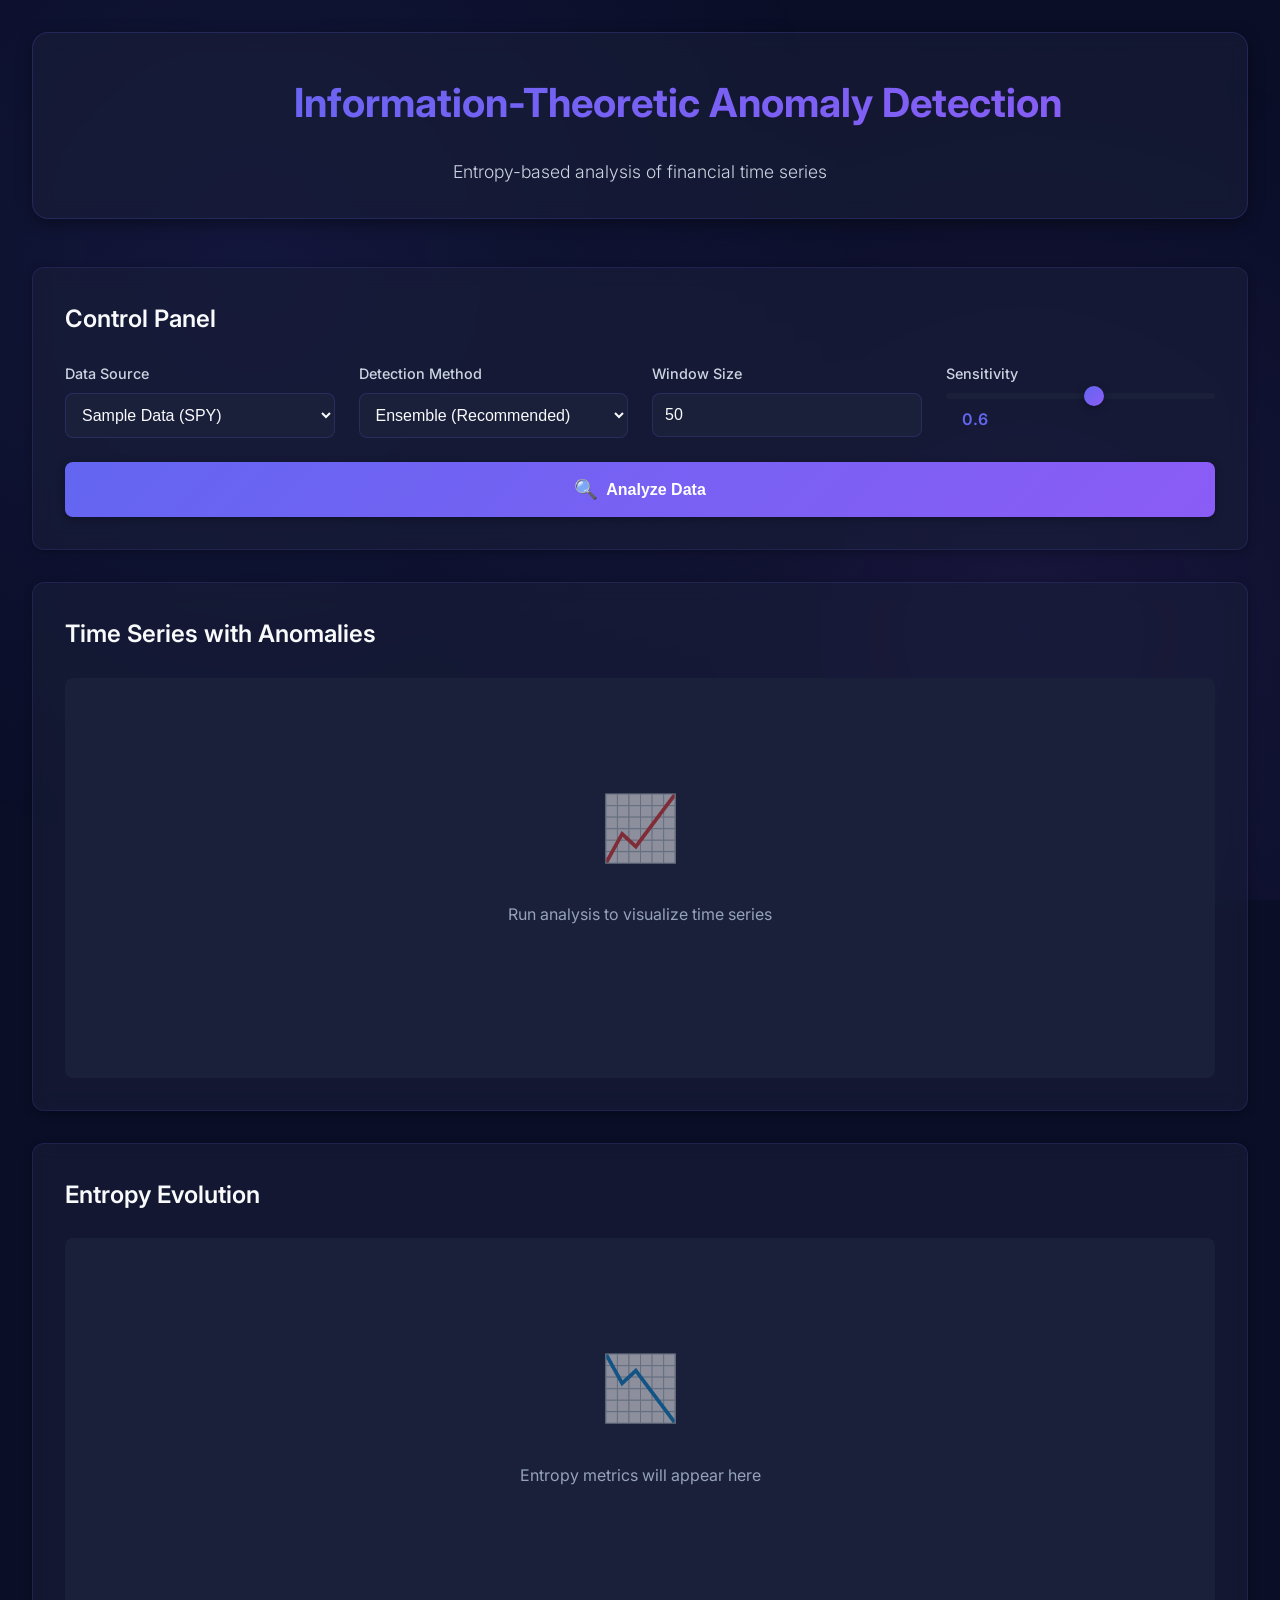
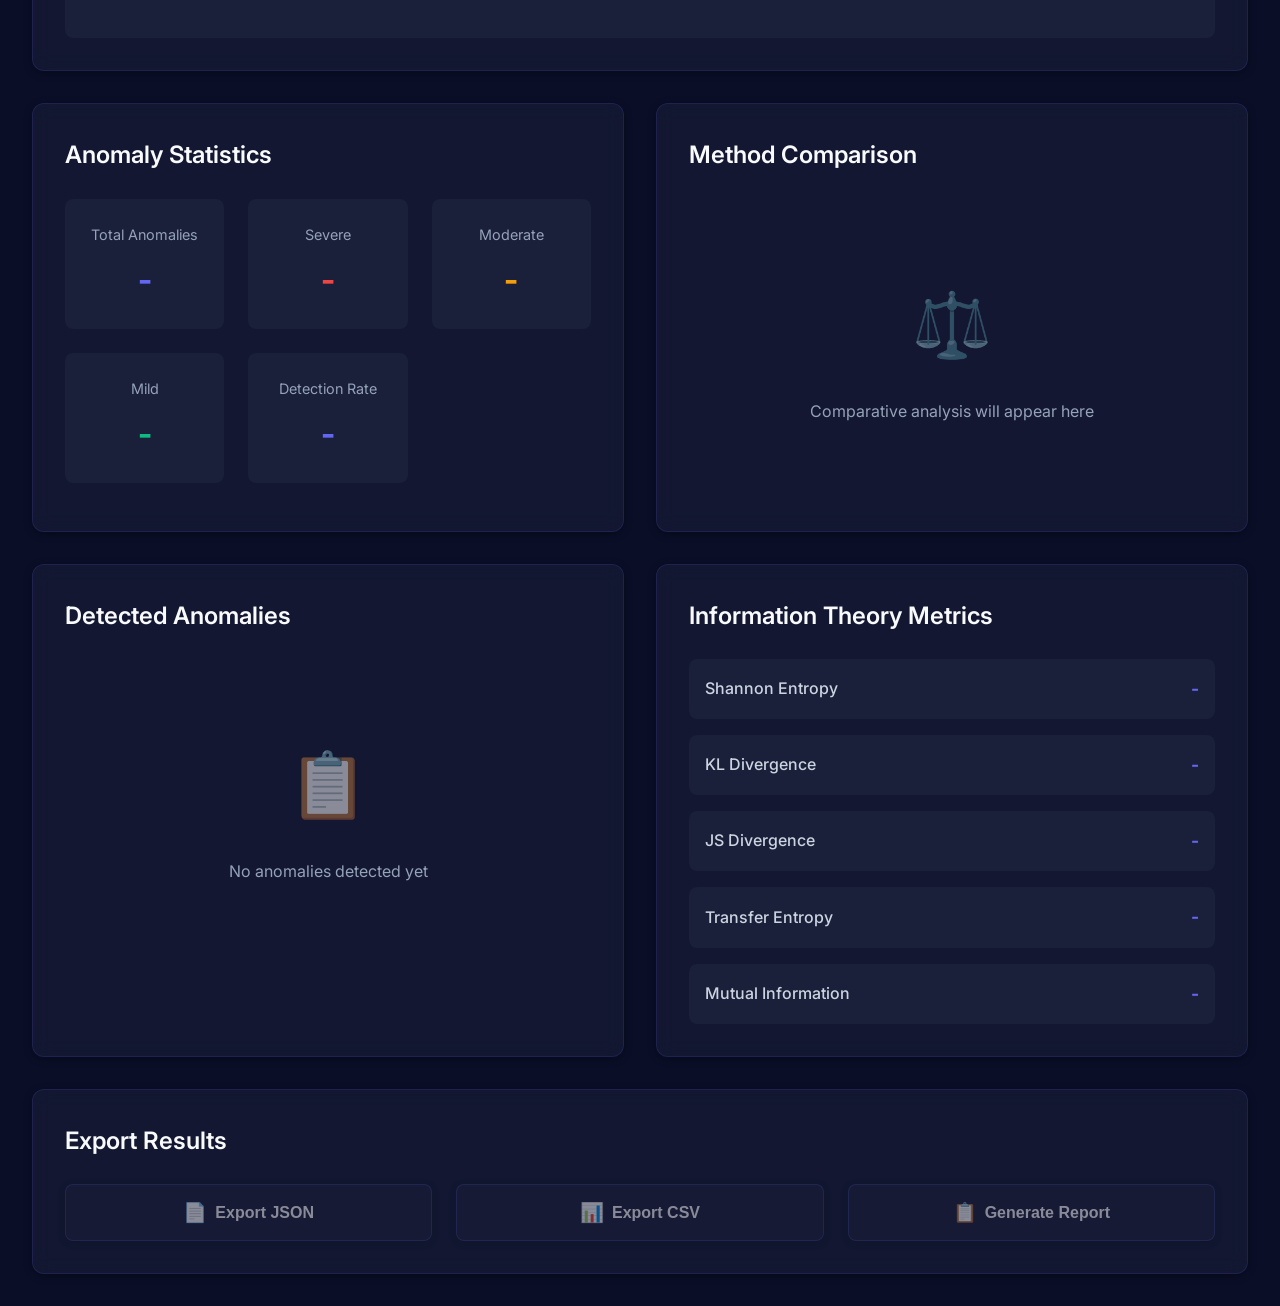
<file: dashboard/index.html>
<!DOCTYPE html>
<html lang="en">
<head>
    <meta charset="UTF-8">
    <meta name="viewport" content="width=device-width, initial-scale=1.0">
    <title>Information-Theoretic Anomaly Detection</title>
    <link rel="stylesheet" href="styles.css">
    <link rel="preconnect" href="https://fonts.googleapis.com">
    <link rel="preconnect" href="https://fonts.gstatic.com" crossorigin>
    <link href="https://fonts.googleapis.com/css2?family=Inter:wght@300;400;500;600;700&display=swap" rel="stylesheet">
</head>
<body>
    <div class="container">
        <!-- Header -->
        <header class="header">
            <div class="header-content">
                <h1 class="title">
                    <span class="icon">📊</span>
                    Information-Theoretic Anomaly Detection
                </h1>
                <p class="subtitle">Entropy-based analysis of financial time series</p>
            </div>
        </header>

        <!-- Main Content -->
        <main class="main-content">
            <!-- Control Panel -->
            <section class="card control-panel">
                <h2 class="card-title">Control Panel</h2>
                
                <div class="control-grid">
                    <div class="control-group">
                        <label for="data-source">Data Source</label>
                        <select id="data-source" class="input">
                            <option value="sample">Sample Data (SPY)</option>
                            <option value="upload">Upload CSV</option>
                            <option value="yahoo">Fetch from Yahoo Finance</option>
                        </select>
                    </div>

                    <div class="control-group" id="ticker-group" style="display:none;">
                        <label for="ticker-input">Ticker Symbol</label>
                        <input type="text" id="ticker-input" class="input" placeholder="AAPL">
                    </div>

                    <div class="control-group" id="upload-group" style="display:none;">
                        <label for="file-input">Upload CSV File</label>
                        <input type="file" id="file-input" class="input" accept=".csv">
                    </div>

                    <div class="control-group">
                        <label for="detector-method">Detection Method</label>
                        <select id="detector-method" class="input">
                            <option value="ensemble">Ensemble (Recommended)</option>
                            <option value="entropy">Entropy-Based</option>
                            <option value="kl">KL Divergence</option>
                            <option value="js">JS Divergence</option>
                            <option value="temporal">Temporal Pattern</option>
                            <option value="isolation_forest">Isolation Forest</option>
                            <option value="ocsvm">One-Class SVM</option>
                        </select>
                    </div>

                    <div class="control-group">
                        <label for="window-size">Window Size</label>
                        <input type="number" id="window-size" class="input" value="50" min="10" max="200">
                    </div>

                    <div class="control-group">
                        <label for="threshold">Sensitivity</label>
                        <input type="range" id="threshold" class="slider" min="0.1" max="1.0" step="0.1" value="0.6">
                        <span id="threshold-value" class="slider-value">0.6</span>
                    </div>
                </div>

                <button id="analyze-btn" class="btn btn-primary">
                    <span class="btn-icon">🔍</span>
                    Analyze Data
                </button>
            </section>

            <!-- Results Grid -->
            <div class="results-grid">
                <!-- Time Series Plot -->
                <section class="card chart-card">
                    <h2 class="card-title">Time Series with Anomalies</h2>
                    <div id="timeseries-chart" class="chart-container">
                        <div class="placeholder">
                            <span class="placeholder-icon">📈</span>
                            <p>Run analysis to visualize time series</p>
                        </div>
                    </div>
                </section>

                <!-- Entropy Evolution -->
                <section class="card chart-card">
                    <h2 class="card-title">Entropy Evolution</h2>
                    <div id="entropy-chart" class="chart-container">
                        <div class="placeholder">
                            <span class="placeholder-icon">📉</span>
                            <p>Entropy metrics will appear here</p>
                        </div>
                    </div>
                </section>

                <!-- Anomaly Statistics -->
                <section class="card stats-card">
                    <h2 class="card-title">Anomaly Statistics</h2>
                    <div id="stats-container" class="stats-container">
                        <div class="stat-item">
                            <div class="stat-label">Total Anomalies</div>
                            <div class="stat-value" id="total-anomalies">-</div>
                        </div>
                        <div class="stat-item">
                            <div class="stat-label">Severe</div>
                            <div class="stat-value severity-severe" id="severe-count">-</div>
                        </div>
                        <div class="stat-item">
                            <div class="stat-label">Moderate</div>
                            <div class="stat-value severity-moderate" id="moderate-count">-</div>
                        </div>
                        <div class="stat-item">
                            <div class="stat-label">Mild</div>
                            <div class="stat-value severity-mild" id="mild-count">-</div>
                        </div>
                        <div class="stat-item">
                            <div class="stat-label">Detection Rate</div>
                            <div class="stat-value" id="detection-rate">-</div>
                        </div>
                    </div>
                </section>

                <!-- Method Comparison -->
                <section class="card comparison-card">
                    <h2 class="card-title">Method Comparison</h2>
                    <div id="comparison-container" class="comparison-container">
                        <div class="placeholder">
                            <span class="placeholder-icon">⚖️</span>
                            <p>Comparative analysis will appear here</p>
                        </div>
                    </div>
                </section>

                <!-- Anomaly List -->
                <section class="card list-card">
                    <h2 class="card-title">Detected Anomalies</h2>
                    <div id="anomaly-list" class="anomaly-list">
                        <div class="placeholder">
                            <span class="placeholder-icon">📋</span>
                            <p>No anomalies detected yet</p>
                        </div>
                    </div>
                </section>

                <!-- Information Theory Metrics -->
                <section class="card metrics-card">
                    <h2 class="card-title">Information Theory Metrics</h2>
                    <div id="metrics-container" class="metrics-container">
                        <div class="metric-item">
                            <span class="metric-label">Shannon Entropy</span>
                            <span class="metric-value" id="shannon-entropy">-</span>
                        </div>
                        <div class="metric-item">
                            <span class="metric-label">KL Divergence</span>
                            <span class="metric-value" id="kl-divergence">-</span>
                        </div>
                        <div class="metric-item">
                            <span class="metric-label">JS Divergence</span>
                            <span class="metric-value" id="js-divergence">-</span>
                        </div>
                        <div class="metric-item">
                            <span class="metric-label">Transfer Entropy</span>
                            <span class="metric-value" id="transfer-entropy">-</span>
                        </div>
                        <div class="metric-item">
                            <span class="metric-label">Mutual Information</span>
                            <span class="metric-value" id="mutual-info">-</span>
                        </div>
                    </div>
                </section>
            </div>

            <!-- Export Options -->
            <section class="card export-panel">
                <h2 class="card-title">Export Results</h2>
                <div class="export-buttons">
                    <button id="export-json" class="btn btn-secondary" disabled>
                        <span class="btn-icon">📄</span>
                        Export JSON
                    </button>
                    <button id="export-csv" class="btn btn-secondary" disabled>
                        <span class="btn-icon">📊</span>
                        Export CSV
                    </button>
                    <button id="export-report" class="btn btn-secondary" disabled>
                        <span class="btn-icon">📋</span>
                        Generate Report
                    </button>
                </div>
            </section>
        </main>

        <!-- Loading Overlay -->
        <div id="loading-overlay" class="loading-overlay" style="display:none;">
            <div class="loading-spinner"></div>
            <p class="loading-text">Analyzing data...</p>
        </div>
    </div>

    <script src="https://cdn.plot.ly/plotly-2.26.0.min.js"></script>
    <script src="app.js"></script>
</body>
</html>
</file>
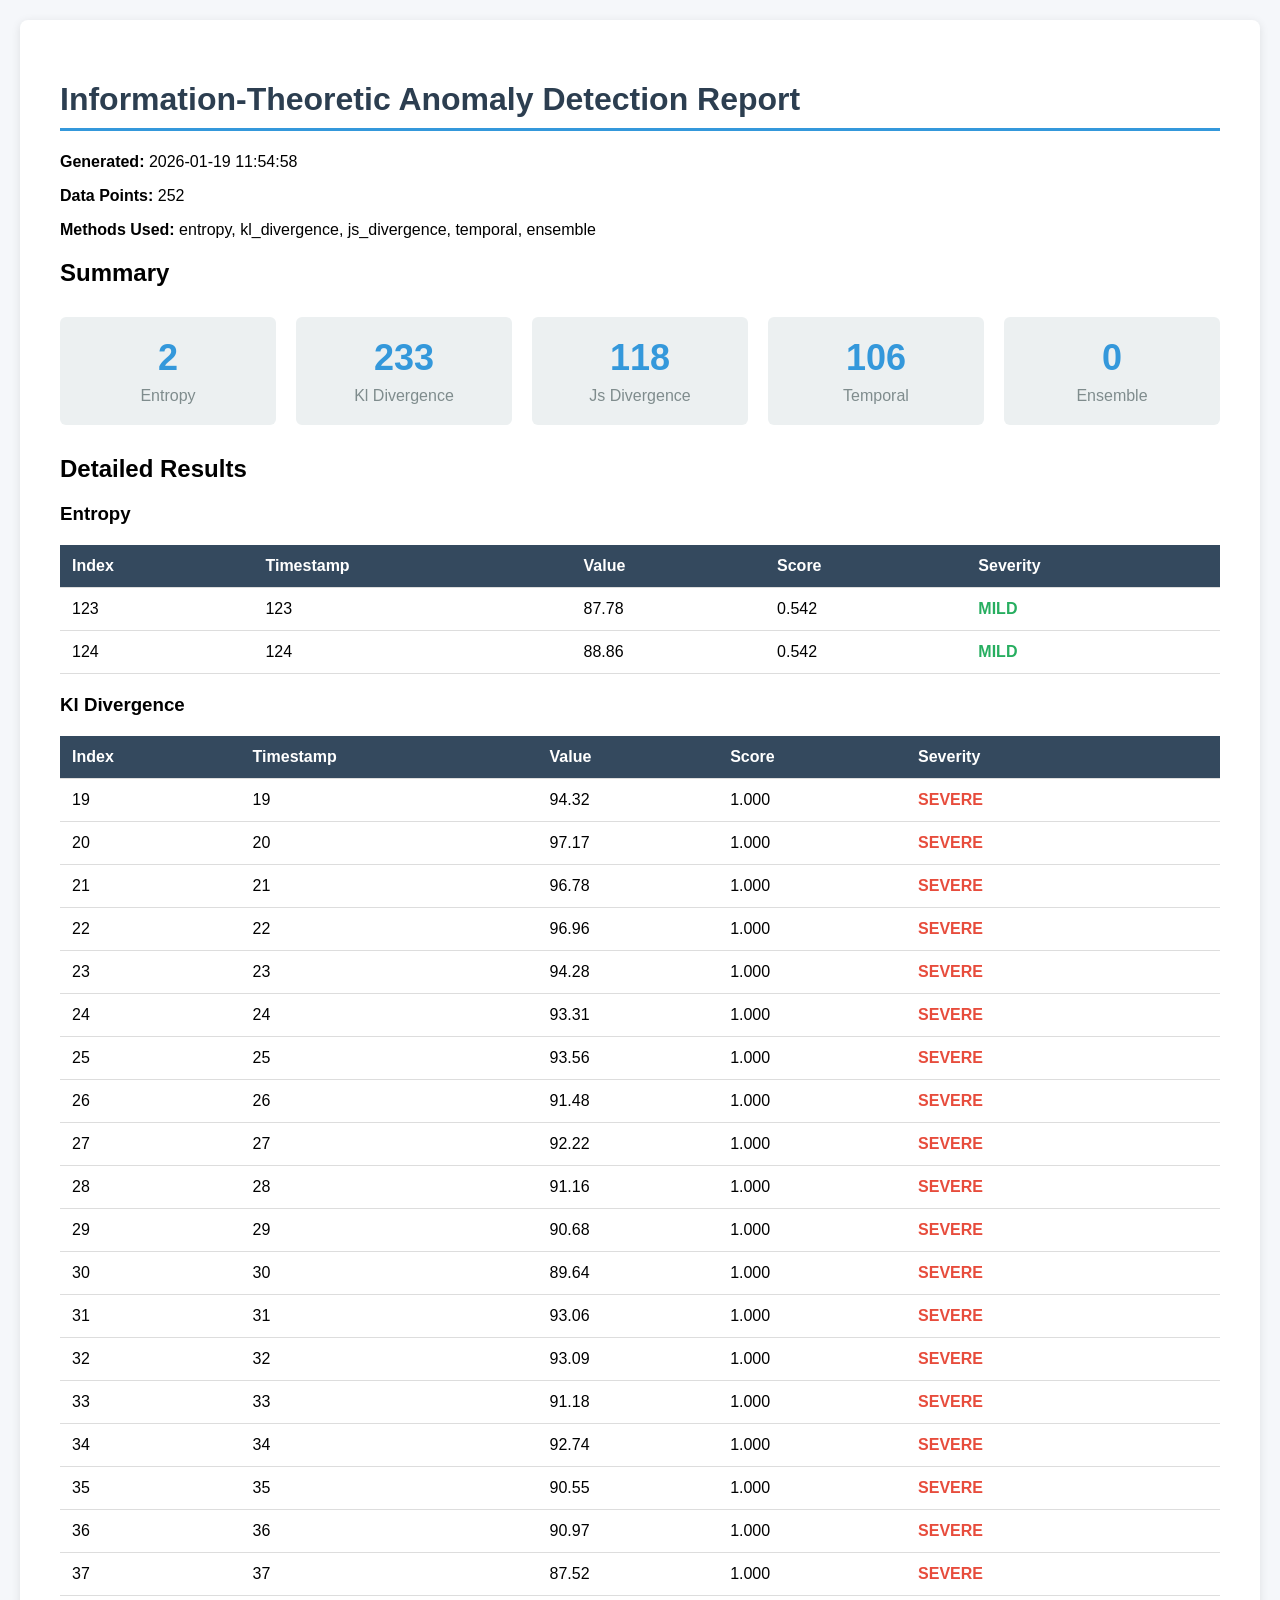
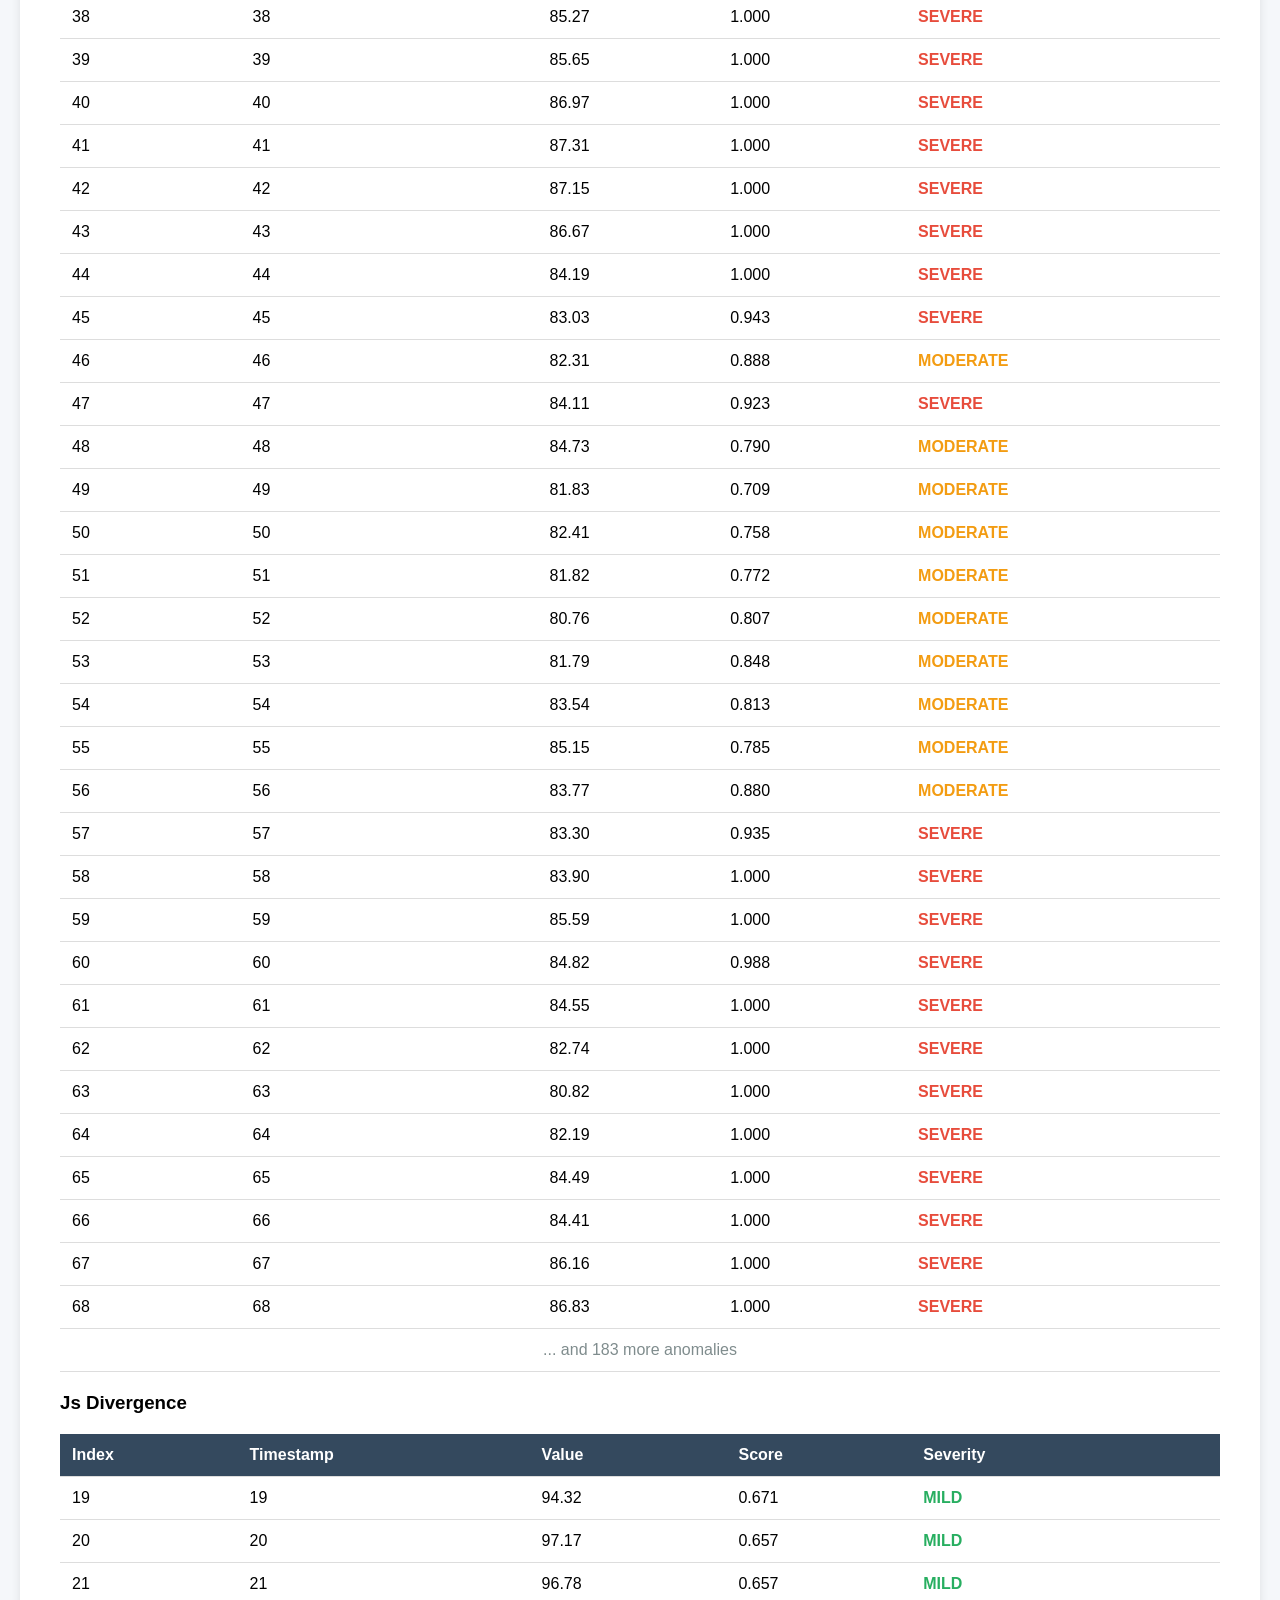
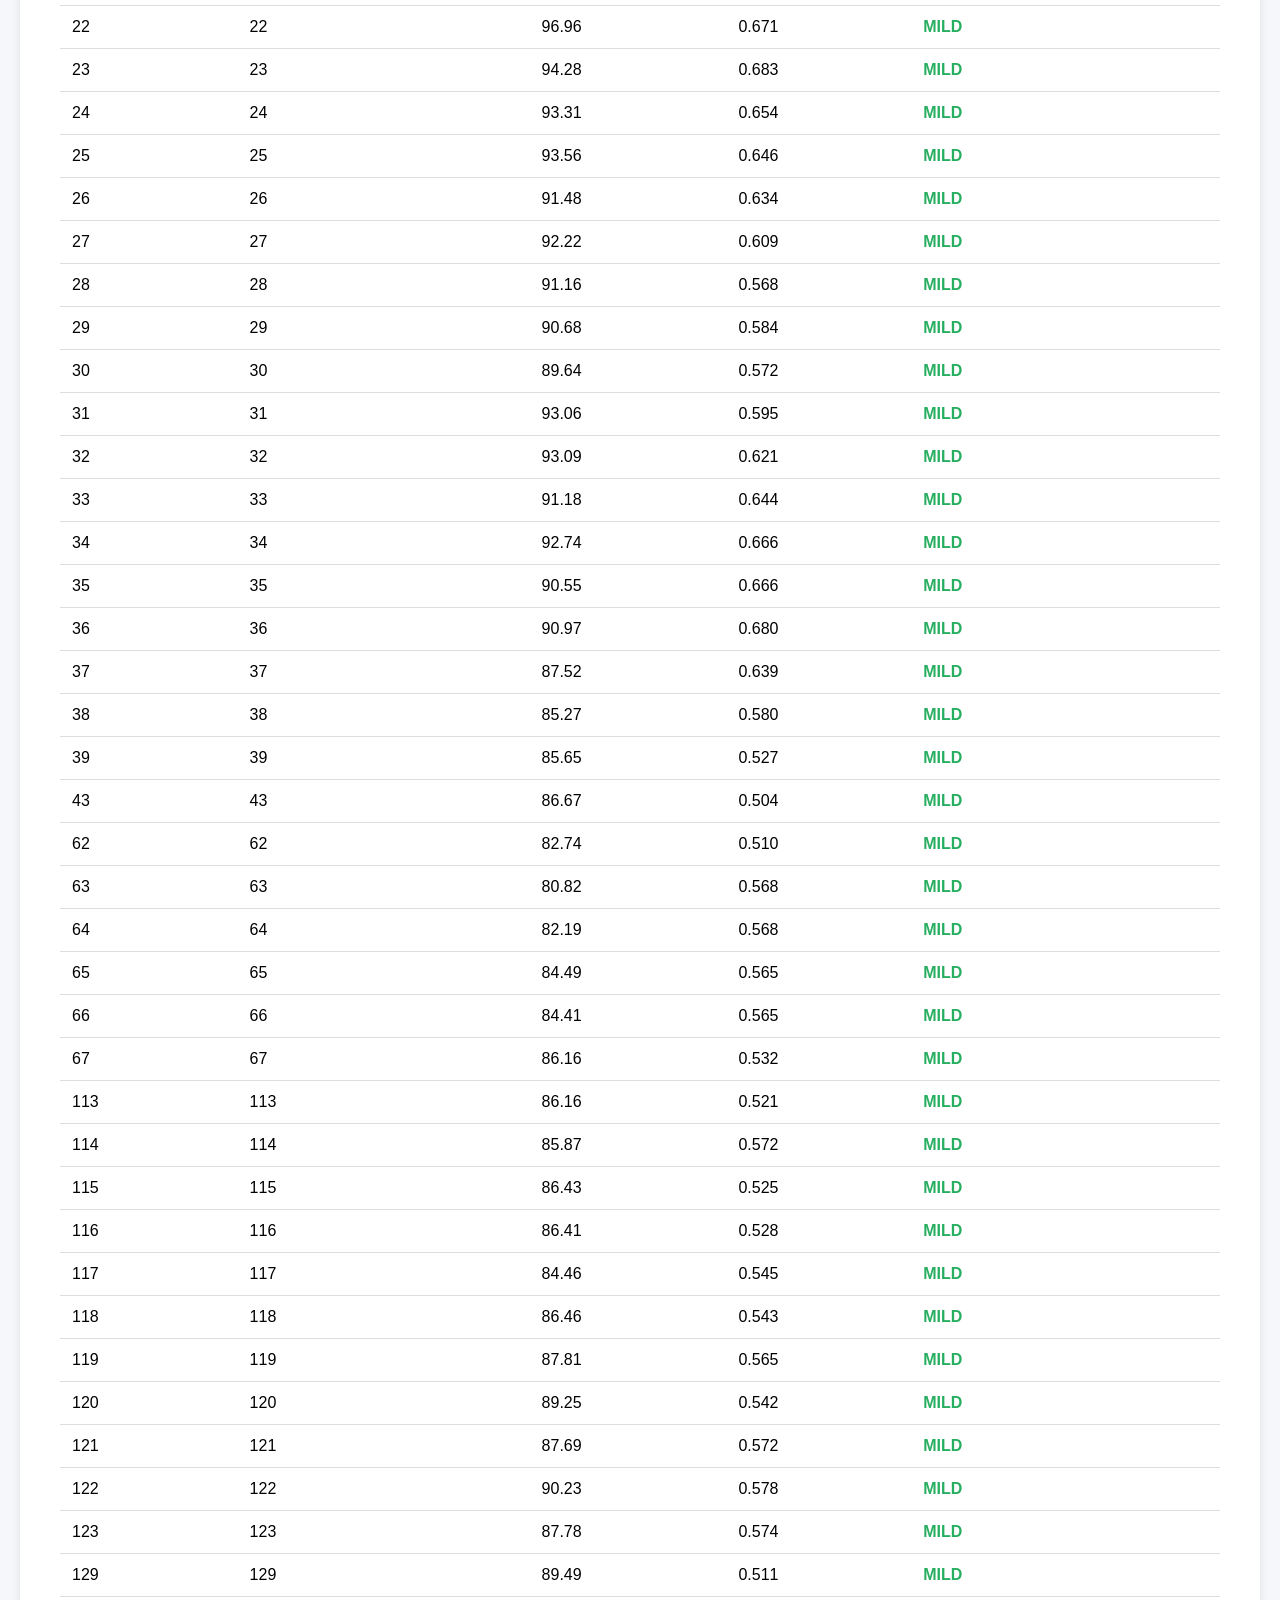
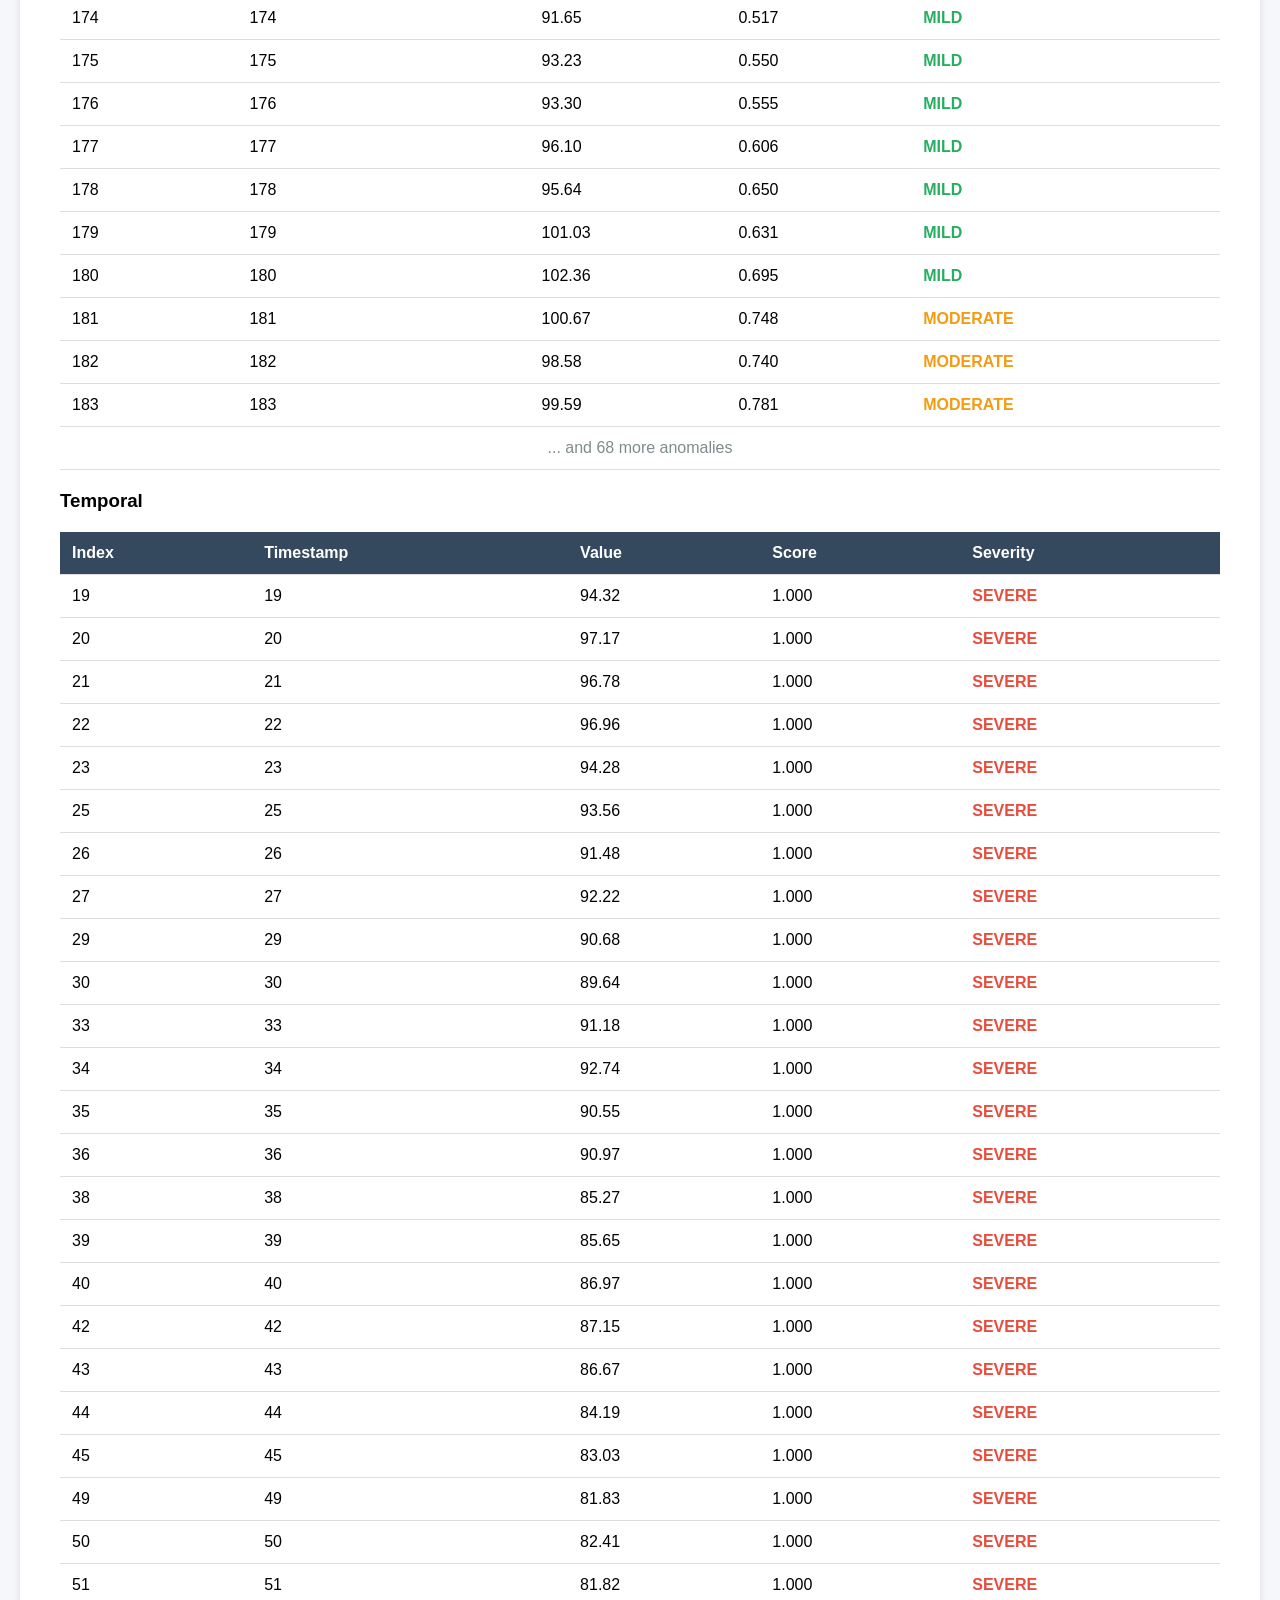
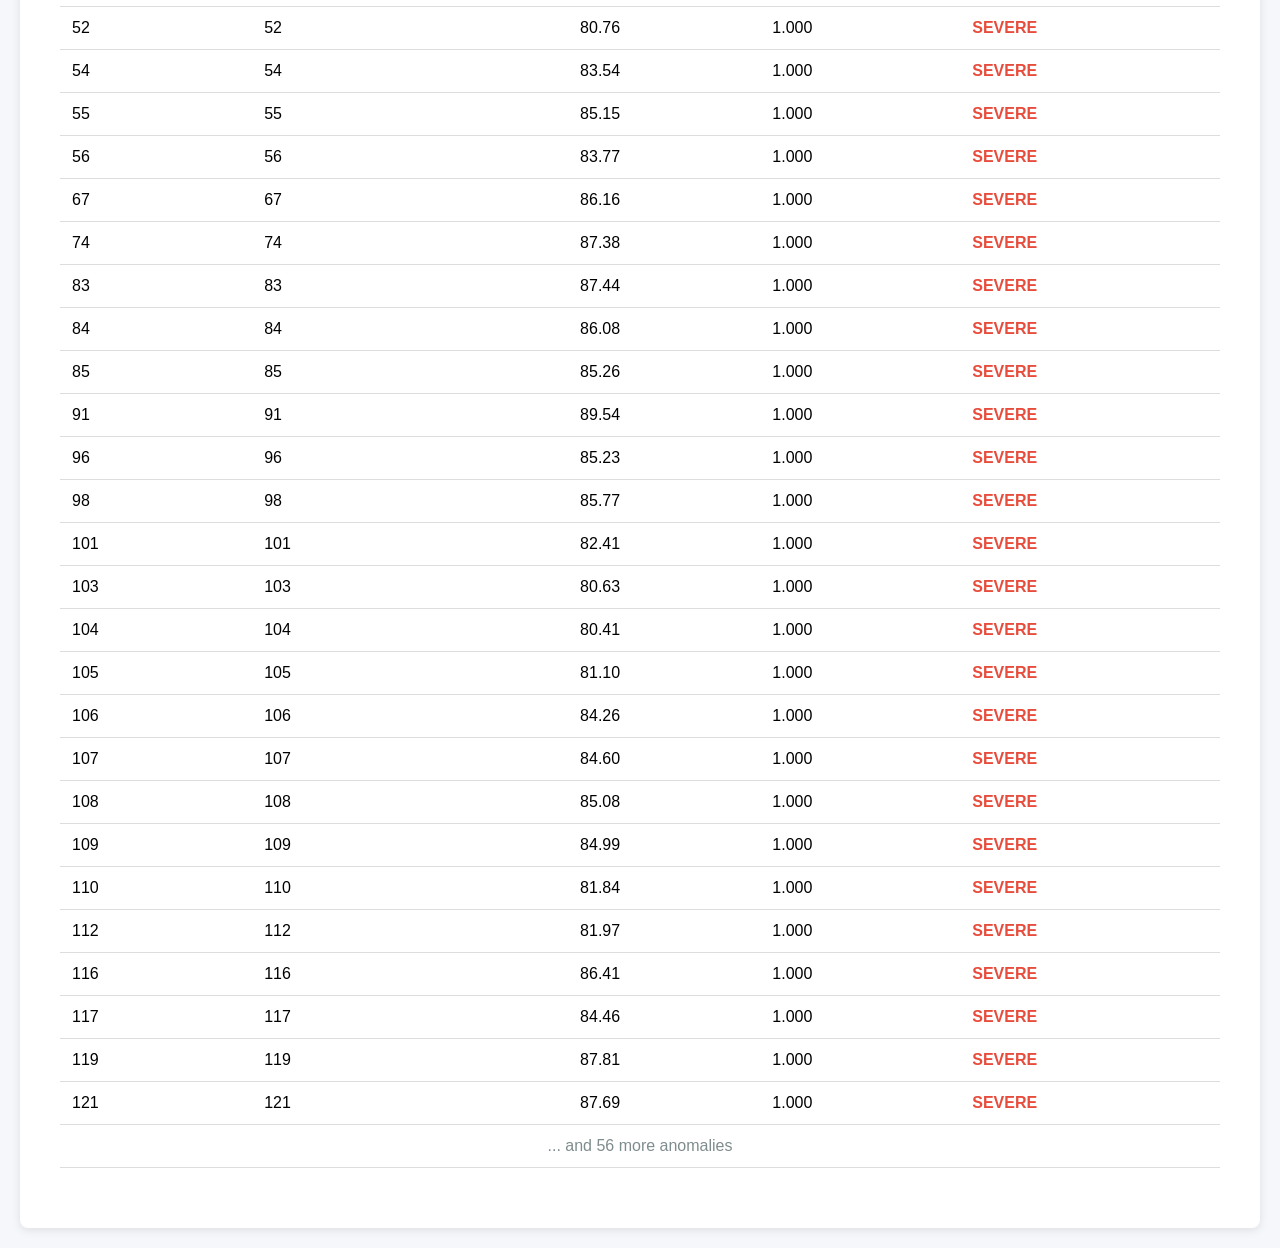
<file: output/reports/financial_analysis_report.html>
<!DOCTYPE html>
<html>
<head>
    <title>Anomaly Detection Report</title>
    <style>
        body {
            font-family: 'Segoe UI', Tahoma, Geneva, Verdana, sans-serif;
            margin: 0;
            padding: 20px;
            background: #f5f7fa;
        }
        .container {
            max-width: 1200px;
            margin: 0 auto;
            background: white;
            padding: 40px;
            border-radius: 8px;
            box-shadow: 0 2px 10px rgba(0,0,0,0.1);
        }
        h1 {
            color: #2c3e50;
            border-bottom: 3px solid #3498db;
            padding-bottom: 10px;
        }
        .summary {
            display: grid;
            grid-template-columns: repeat(auto-fit, minmax(200px, 1fr));
            gap: 20px;
            margin: 30px 0;
        }
        .metric {
            background: #ecf0f1;
            padding: 20px;
            border-radius: 6px;
            text-align: center;
        }
        .metric-value {
            font-size: 36px;
            font-weight: bold;
            color: #3498db;
        }
        .metric-label {
            color: #7f8c8d;
            margin-top: 8px;
        }
        table {
            width: 100%;
            border-collapse: collapse;
            margin: 20px 0;
        }
        th, td {
            padding: 12px;
            text-align: left;
            border-bottom: 1px solid #ddd;
        }
        th {
            background: #34495e;
            color: white;
            font-weight: 600;
        }
        tr:hover {
            background: #f8f9fa;
        }
        .severity-severe { color: #e74c3c; font-weight: bold; }
        .severity-moderate { color: #f39c12; font-weight: bold; }
        .severity-mild { color: #27ae60; font-weight: bold; }
    </style>
</head>
<body>
    <div class="container">
        <h1>Information-Theoretic Anomaly Detection Report</h1>
        <p><strong>Generated:</strong> 2026-01-19 11:54:58</p>
        <p><strong>Data Points:</strong> 252</p>
        <p><strong>Methods Used:</strong> entropy, kl_divergence, js_divergence, temporal, ensemble</p>
        
        <h2>Summary</h2>
        <div class="summary">

            <div class="metric">
                <div class="metric-value">2</div>
                <div class="metric-label">Entropy</div>
            </div>

            <div class="metric">
                <div class="metric-value">233</div>
                <div class="metric-label">Kl Divergence</div>
            </div>

            <div class="metric">
                <div class="metric-value">118</div>
                <div class="metric-label">Js Divergence</div>
            </div>

            <div class="metric">
                <div class="metric-value">106</div>
                <div class="metric-label">Temporal</div>
            </div>

            <div class="metric">
                <div class="metric-value">0</div>
                <div class="metric-label">Ensemble</div>
            </div>

        </div>
        
        <h2>Detailed Results</h2>

        <h3>Entropy</h3>
        <table>
            <thead>
                <tr>
                    <th>Index</th>
                    <th>Timestamp</th>
                    <th>Value</th>
                    <th>Score</th>
                    <th>Severity</th>
                </tr>
            </thead>
            <tbody>

                <tr>
                    <td>123</td>
                    <td>123</td>
                    <td>87.78</td>
                    <td>0.542</td>
                    <td class="severity-mild">MILD</td>
                </tr>

                <tr>
                    <td>124</td>
                    <td>124</td>
                    <td>88.86</td>
                    <td>0.542</td>
                    <td class="severity-mild">MILD</td>
                </tr>

            </tbody>
        </table>

        <h3>Kl Divergence</h3>
        <table>
            <thead>
                <tr>
                    <th>Index</th>
                    <th>Timestamp</th>
                    <th>Value</th>
                    <th>Score</th>
                    <th>Severity</th>
                </tr>
            </thead>
            <tbody>

                <tr>
                    <td>19</td>
                    <td>19</td>
                    <td>94.32</td>
                    <td>1.000</td>
                    <td class="severity-severe">SEVERE</td>
                </tr>

                <tr>
                    <td>20</td>
                    <td>20</td>
                    <td>97.17</td>
                    <td>1.000</td>
                    <td class="severity-severe">SEVERE</td>
                </tr>

                <tr>
                    <td>21</td>
                    <td>21</td>
                    <td>96.78</td>
                    <td>1.000</td>
                    <td class="severity-severe">SEVERE</td>
                </tr>

                <tr>
                    <td>22</td>
                    <td>22</td>
                    <td>96.96</td>
                    <td>1.000</td>
                    <td class="severity-severe">SEVERE</td>
                </tr>

                <tr>
                    <td>23</td>
                    <td>23</td>
                    <td>94.28</td>
                    <td>1.000</td>
                    <td class="severity-severe">SEVERE</td>
                </tr>

                <tr>
                    <td>24</td>
                    <td>24</td>
                    <td>93.31</td>
                    <td>1.000</td>
                    <td class="severity-severe">SEVERE</td>
                </tr>

                <tr>
                    <td>25</td>
                    <td>25</td>
                    <td>93.56</td>
                    <td>1.000</td>
                    <td class="severity-severe">SEVERE</td>
                </tr>

                <tr>
                    <td>26</td>
                    <td>26</td>
                    <td>91.48</td>
                    <td>1.000</td>
                    <td class="severity-severe">SEVERE</td>
                </tr>

                <tr>
                    <td>27</td>
                    <td>27</td>
                    <td>92.22</td>
                    <td>1.000</td>
                    <td class="severity-severe">SEVERE</td>
                </tr>

                <tr>
                    <td>28</td>
                    <td>28</td>
                    <td>91.16</td>
                    <td>1.000</td>
                    <td class="severity-severe">SEVERE</td>
                </tr>

                <tr>
                    <td>29</td>
                    <td>29</td>
                    <td>90.68</td>
                    <td>1.000</td>
                    <td class="severity-severe">SEVERE</td>
                </tr>

                <tr>
                    <td>30</td>
                    <td>30</td>
                    <td>89.64</td>
                    <td>1.000</td>
                    <td class="severity-severe">SEVERE</td>
                </tr>

                <tr>
                    <td>31</td>
                    <td>31</td>
                    <td>93.06</td>
                    <td>1.000</td>
                    <td class="severity-severe">SEVERE</td>
                </tr>

                <tr>
                    <td>32</td>
                    <td>32</td>
                    <td>93.09</td>
                    <td>1.000</td>
                    <td class="severity-severe">SEVERE</td>
                </tr>

                <tr>
                    <td>33</td>
                    <td>33</td>
                    <td>91.18</td>
                    <td>1.000</td>
                    <td class="severity-severe">SEVERE</td>
                </tr>

                <tr>
                    <td>34</td>
                    <td>34</td>
                    <td>92.74</td>
                    <td>1.000</td>
                    <td class="severity-severe">SEVERE</td>
                </tr>

                <tr>
                    <td>35</td>
                    <td>35</td>
                    <td>90.55</td>
                    <td>1.000</td>
                    <td class="severity-severe">SEVERE</td>
                </tr>

                <tr>
                    <td>36</td>
                    <td>36</td>
                    <td>90.97</td>
                    <td>1.000</td>
                    <td class="severity-severe">SEVERE</td>
                </tr>

                <tr>
                    <td>37</td>
                    <td>37</td>
                    <td>87.52</td>
                    <td>1.000</td>
                    <td class="severity-severe">SEVERE</td>
                </tr>

                <tr>
                    <td>38</td>
                    <td>38</td>
                    <td>85.27</td>
                    <td>1.000</td>
                    <td class="severity-severe">SEVERE</td>
                </tr>

                <tr>
                    <td>39</td>
                    <td>39</td>
                    <td>85.65</td>
                    <td>1.000</td>
                    <td class="severity-severe">SEVERE</td>
                </tr>

                <tr>
                    <td>40</td>
                    <td>40</td>
                    <td>86.97</td>
                    <td>1.000</td>
                    <td class="severity-severe">SEVERE</td>
                </tr>

                <tr>
                    <td>41</td>
                    <td>41</td>
                    <td>87.31</td>
                    <td>1.000</td>
                    <td class="severity-severe">SEVERE</td>
                </tr>

                <tr>
                    <td>42</td>
                    <td>42</td>
                    <td>87.15</td>
                    <td>1.000</td>
                    <td class="severity-severe">SEVERE</td>
                </tr>

                <tr>
                    <td>43</td>
                    <td>43</td>
                    <td>86.67</td>
                    <td>1.000</td>
                    <td class="severity-severe">SEVERE</td>
                </tr>

                <tr>
                    <td>44</td>
                    <td>44</td>
                    <td>84.19</td>
                    <td>1.000</td>
                    <td class="severity-severe">SEVERE</td>
                </tr>

                <tr>
                    <td>45</td>
                    <td>45</td>
                    <td>83.03</td>
                    <td>0.943</td>
                    <td class="severity-severe">SEVERE</td>
                </tr>

                <tr>
                    <td>46</td>
                    <td>46</td>
                    <td>82.31</td>
                    <td>0.888</td>
                    <td class="severity-moderate">MODERATE</td>
                </tr>

                <tr>
                    <td>47</td>
                    <td>47</td>
                    <td>84.11</td>
                    <td>0.923</td>
                    <td class="severity-severe">SEVERE</td>
                </tr>

                <tr>
                    <td>48</td>
                    <td>48</td>
                    <td>84.73</td>
                    <td>0.790</td>
                    <td class="severity-moderate">MODERATE</td>
                </tr>

                <tr>
                    <td>49</td>
                    <td>49</td>
                    <td>81.83</td>
                    <td>0.709</td>
                    <td class="severity-moderate">MODERATE</td>
                </tr>

                <tr>
                    <td>50</td>
                    <td>50</td>
                    <td>82.41</td>
                    <td>0.758</td>
                    <td class="severity-moderate">MODERATE</td>
                </tr>

                <tr>
                    <td>51</td>
                    <td>51</td>
                    <td>81.82</td>
                    <td>0.772</td>
                    <td class="severity-moderate">MODERATE</td>
                </tr>

                <tr>
                    <td>52</td>
                    <td>52</td>
                    <td>80.76</td>
                    <td>0.807</td>
                    <td class="severity-moderate">MODERATE</td>
                </tr>

                <tr>
                    <td>53</td>
                    <td>53</td>
                    <td>81.79</td>
                    <td>0.848</td>
                    <td class="severity-moderate">MODERATE</td>
                </tr>

                <tr>
                    <td>54</td>
                    <td>54</td>
                    <td>83.54</td>
                    <td>0.813</td>
                    <td class="severity-moderate">MODERATE</td>
                </tr>

                <tr>
                    <td>55</td>
                    <td>55</td>
                    <td>85.15</td>
                    <td>0.785</td>
                    <td class="severity-moderate">MODERATE</td>
                </tr>

                <tr>
                    <td>56</td>
                    <td>56</td>
                    <td>83.77</td>
                    <td>0.880</td>
                    <td class="severity-moderate">MODERATE</td>
                </tr>

                <tr>
                    <td>57</td>
                    <td>57</td>
                    <td>83.30</td>
                    <td>0.935</td>
                    <td class="severity-severe">SEVERE</td>
                </tr>

                <tr>
                    <td>58</td>
                    <td>58</td>
                    <td>83.90</td>
                    <td>1.000</td>
                    <td class="severity-severe">SEVERE</td>
                </tr>

                <tr>
                    <td>59</td>
                    <td>59</td>
                    <td>85.59</td>
                    <td>1.000</td>
                    <td class="severity-severe">SEVERE</td>
                </tr>

                <tr>
                    <td>60</td>
                    <td>60</td>
                    <td>84.82</td>
                    <td>0.988</td>
                    <td class="severity-severe">SEVERE</td>
                </tr>

                <tr>
                    <td>61</td>
                    <td>61</td>
                    <td>84.55</td>
                    <td>1.000</td>
                    <td class="severity-severe">SEVERE</td>
                </tr>

                <tr>
                    <td>62</td>
                    <td>62</td>
                    <td>82.74</td>
                    <td>1.000</td>
                    <td class="severity-severe">SEVERE</td>
                </tr>

                <tr>
                    <td>63</td>
                    <td>63</td>
                    <td>80.82</td>
                    <td>1.000</td>
                    <td class="severity-severe">SEVERE</td>
                </tr>

                <tr>
                    <td>64</td>
                    <td>64</td>
                    <td>82.19</td>
                    <td>1.000</td>
                    <td class="severity-severe">SEVERE</td>
                </tr>

                <tr>
                    <td>65</td>
                    <td>65</td>
                    <td>84.49</td>
                    <td>1.000</td>
                    <td class="severity-severe">SEVERE</td>
                </tr>

                <tr>
                    <td>66</td>
                    <td>66</td>
                    <td>84.41</td>
                    <td>1.000</td>
                    <td class="severity-severe">SEVERE</td>
                </tr>

                <tr>
                    <td>67</td>
                    <td>67</td>
                    <td>86.16</td>
                    <td>1.000</td>
                    <td class="severity-severe">SEVERE</td>
                </tr>

                <tr>
                    <td>68</td>
                    <td>68</td>
                    <td>86.83</td>
                    <td>1.000</td>
                    <td class="severity-severe">SEVERE</td>
                </tr>

                <tr>
                    <td colspan="5" style="text-align: center; color: #7f8c8d;">
                        ... and 183 more anomalies
                    </td>
                </tr>

            </tbody>
        </table>

        <h3>Js Divergence</h3>
        <table>
            <thead>
                <tr>
                    <th>Index</th>
                    <th>Timestamp</th>
                    <th>Value</th>
                    <th>Score</th>
                    <th>Severity</th>
                </tr>
            </thead>
            <tbody>

                <tr>
                    <td>19</td>
                    <td>19</td>
                    <td>94.32</td>
                    <td>0.671</td>
                    <td class="severity-mild">MILD</td>
                </tr>

                <tr>
                    <td>20</td>
                    <td>20</td>
                    <td>97.17</td>
                    <td>0.657</td>
                    <td class="severity-mild">MILD</td>
                </tr>

                <tr>
                    <td>21</td>
                    <td>21</td>
                    <td>96.78</td>
                    <td>0.657</td>
                    <td class="severity-mild">MILD</td>
                </tr>

                <tr>
                    <td>22</td>
                    <td>22</td>
                    <td>96.96</td>
                    <td>0.671</td>
                    <td class="severity-mild">MILD</td>
                </tr>

                <tr>
                    <td>23</td>
                    <td>23</td>
                    <td>94.28</td>
                    <td>0.683</td>
                    <td class="severity-mild">MILD</td>
                </tr>

                <tr>
                    <td>24</td>
                    <td>24</td>
                    <td>93.31</td>
                    <td>0.654</td>
                    <td class="severity-mild">MILD</td>
                </tr>

                <tr>
                    <td>25</td>
                    <td>25</td>
                    <td>93.56</td>
                    <td>0.646</td>
                    <td class="severity-mild">MILD</td>
                </tr>

                <tr>
                    <td>26</td>
                    <td>26</td>
                    <td>91.48</td>
                    <td>0.634</td>
                    <td class="severity-mild">MILD</td>
                </tr>

                <tr>
                    <td>27</td>
                    <td>27</td>
                    <td>92.22</td>
                    <td>0.609</td>
                    <td class="severity-mild">MILD</td>
                </tr>

                <tr>
                    <td>28</td>
                    <td>28</td>
                    <td>91.16</td>
                    <td>0.568</td>
                    <td class="severity-mild">MILD</td>
                </tr>

                <tr>
                    <td>29</td>
                    <td>29</td>
                    <td>90.68</td>
                    <td>0.584</td>
                    <td class="severity-mild">MILD</td>
                </tr>

                <tr>
                    <td>30</td>
                    <td>30</td>
                    <td>89.64</td>
                    <td>0.572</td>
                    <td class="severity-mild">MILD</td>
                </tr>

                <tr>
                    <td>31</td>
                    <td>31</td>
                    <td>93.06</td>
                    <td>0.595</td>
                    <td class="severity-mild">MILD</td>
                </tr>

                <tr>
                    <td>32</td>
                    <td>32</td>
                    <td>93.09</td>
                    <td>0.621</td>
                    <td class="severity-mild">MILD</td>
                </tr>

                <tr>
                    <td>33</td>
                    <td>33</td>
                    <td>91.18</td>
                    <td>0.644</td>
                    <td class="severity-mild">MILD</td>
                </tr>

                <tr>
                    <td>34</td>
                    <td>34</td>
                    <td>92.74</td>
                    <td>0.666</td>
                    <td class="severity-mild">MILD</td>
                </tr>

                <tr>
                    <td>35</td>
                    <td>35</td>
                    <td>90.55</td>
                    <td>0.666</td>
                    <td class="severity-mild">MILD</td>
                </tr>

                <tr>
                    <td>36</td>
                    <td>36</td>
                    <td>90.97</td>
                    <td>0.680</td>
                    <td class="severity-mild">MILD</td>
                </tr>

                <tr>
                    <td>37</td>
                    <td>37</td>
                    <td>87.52</td>
                    <td>0.639</td>
                    <td class="severity-mild">MILD</td>
                </tr>

                <tr>
                    <td>38</td>
                    <td>38</td>
                    <td>85.27</td>
                    <td>0.580</td>
                    <td class="severity-mild">MILD</td>
                </tr>

                <tr>
                    <td>39</td>
                    <td>39</td>
                    <td>85.65</td>
                    <td>0.527</td>
                    <td class="severity-mild">MILD</td>
                </tr>

                <tr>
                    <td>43</td>
                    <td>43</td>
                    <td>86.67</td>
                    <td>0.504</td>
                    <td class="severity-mild">MILD</td>
                </tr>

                <tr>
                    <td>62</td>
                    <td>62</td>
                    <td>82.74</td>
                    <td>0.510</td>
                    <td class="severity-mild">MILD</td>
                </tr>

                <tr>
                    <td>63</td>
                    <td>63</td>
                    <td>80.82</td>
                    <td>0.568</td>
                    <td class="severity-mild">MILD</td>
                </tr>

                <tr>
                    <td>64</td>
                    <td>64</td>
                    <td>82.19</td>
                    <td>0.568</td>
                    <td class="severity-mild">MILD</td>
                </tr>

                <tr>
                    <td>65</td>
                    <td>65</td>
                    <td>84.49</td>
                    <td>0.565</td>
                    <td class="severity-mild">MILD</td>
                </tr>

                <tr>
                    <td>66</td>
                    <td>66</td>
                    <td>84.41</td>
                    <td>0.565</td>
                    <td class="severity-mild">MILD</td>
                </tr>

                <tr>
                    <td>67</td>
                    <td>67</td>
                    <td>86.16</td>
                    <td>0.532</td>
                    <td class="severity-mild">MILD</td>
                </tr>

                <tr>
                    <td>113</td>
                    <td>113</td>
                    <td>86.16</td>
                    <td>0.521</td>
                    <td class="severity-mild">MILD</td>
                </tr>

                <tr>
                    <td>114</td>
                    <td>114</td>
                    <td>85.87</td>
                    <td>0.572</td>
                    <td class="severity-mild">MILD</td>
                </tr>

                <tr>
                    <td>115</td>
                    <td>115</td>
                    <td>86.43</td>
                    <td>0.525</td>
                    <td class="severity-mild">MILD</td>
                </tr>

                <tr>
                    <td>116</td>
                    <td>116</td>
                    <td>86.41</td>
                    <td>0.528</td>
                    <td class="severity-mild">MILD</td>
                </tr>

                <tr>
                    <td>117</td>
                    <td>117</td>
                    <td>84.46</td>
                    <td>0.545</td>
                    <td class="severity-mild">MILD</td>
                </tr>

                <tr>
                    <td>118</td>
                    <td>118</td>
                    <td>86.46</td>
                    <td>0.543</td>
                    <td class="severity-mild">MILD</td>
                </tr>

                <tr>
                    <td>119</td>
                    <td>119</td>
                    <td>87.81</td>
                    <td>0.565</td>
                    <td class="severity-mild">MILD</td>
                </tr>

                <tr>
                    <td>120</td>
                    <td>120</td>
                    <td>89.25</td>
                    <td>0.542</td>
                    <td class="severity-mild">MILD</td>
                </tr>

                <tr>
                    <td>121</td>
                    <td>121</td>
                    <td>87.69</td>
                    <td>0.572</td>
                    <td class="severity-mild">MILD</td>
                </tr>

                <tr>
                    <td>122</td>
                    <td>122</td>
                    <td>90.23</td>
                    <td>0.578</td>
                    <td class="severity-mild">MILD</td>
                </tr>

                <tr>
                    <td>123</td>
                    <td>123</td>
                    <td>87.78</td>
                    <td>0.574</td>
                    <td class="severity-mild">MILD</td>
                </tr>

                <tr>
                    <td>129</td>
                    <td>129</td>
                    <td>89.49</td>
                    <td>0.511</td>
                    <td class="severity-mild">MILD</td>
                </tr>

                <tr>
                    <td>174</td>
                    <td>174</td>
                    <td>91.65</td>
                    <td>0.517</td>
                    <td class="severity-mild">MILD</td>
                </tr>

                <tr>
                    <td>175</td>
                    <td>175</td>
                    <td>93.23</td>
                    <td>0.550</td>
                    <td class="severity-mild">MILD</td>
                </tr>

                <tr>
                    <td>176</td>
                    <td>176</td>
                    <td>93.30</td>
                    <td>0.555</td>
                    <td class="severity-mild">MILD</td>
                </tr>

                <tr>
                    <td>177</td>
                    <td>177</td>
                    <td>96.10</td>
                    <td>0.606</td>
                    <td class="severity-mild">MILD</td>
                </tr>

                <tr>
                    <td>178</td>
                    <td>178</td>
                    <td>95.64</td>
                    <td>0.650</td>
                    <td class="severity-mild">MILD</td>
                </tr>

                <tr>
                    <td>179</td>
                    <td>179</td>
                    <td>101.03</td>
                    <td>0.631</td>
                    <td class="severity-mild">MILD</td>
                </tr>

                <tr>
                    <td>180</td>
                    <td>180</td>
                    <td>102.36</td>
                    <td>0.695</td>
                    <td class="severity-mild">MILD</td>
                </tr>

                <tr>
                    <td>181</td>
                    <td>181</td>
                    <td>100.67</td>
                    <td>0.748</td>
                    <td class="severity-moderate">MODERATE</td>
                </tr>

                <tr>
                    <td>182</td>
                    <td>182</td>
                    <td>98.58</td>
                    <td>0.740</td>
                    <td class="severity-moderate">MODERATE</td>
                </tr>

                <tr>
                    <td>183</td>
                    <td>183</td>
                    <td>99.59</td>
                    <td>0.781</td>
                    <td class="severity-moderate">MODERATE</td>
                </tr>

                <tr>
                    <td colspan="5" style="text-align: center; color: #7f8c8d;">
                        ... and 68 more anomalies
                    </td>
                </tr>

            </tbody>
        </table>

        <h3>Temporal</h3>
        <table>
            <thead>
                <tr>
                    <th>Index</th>
                    <th>Timestamp</th>
                    <th>Value</th>
                    <th>Score</th>
                    <th>Severity</th>
                </tr>
            </thead>
            <tbody>

                <tr>
                    <td>19</td>
                    <td>19</td>
                    <td>94.32</td>
                    <td>1.000</td>
                    <td class="severity-severe">SEVERE</td>
                </tr>

                <tr>
                    <td>20</td>
                    <td>20</td>
                    <td>97.17</td>
                    <td>1.000</td>
                    <td class="severity-severe">SEVERE</td>
                </tr>

                <tr>
                    <td>21</td>
                    <td>21</td>
                    <td>96.78</td>
                    <td>1.000</td>
                    <td class="severity-severe">SEVERE</td>
                </tr>

                <tr>
                    <td>22</td>
                    <td>22</td>
                    <td>96.96</td>
                    <td>1.000</td>
                    <td class="severity-severe">SEVERE</td>
                </tr>

                <tr>
                    <td>23</td>
                    <td>23</td>
                    <td>94.28</td>
                    <td>1.000</td>
                    <td class="severity-severe">SEVERE</td>
                </tr>

                <tr>
                    <td>25</td>
                    <td>25</td>
                    <td>93.56</td>
                    <td>1.000</td>
                    <td class="severity-severe">SEVERE</td>
                </tr>

                <tr>
                    <td>26</td>
                    <td>26</td>
                    <td>91.48</td>
                    <td>1.000</td>
                    <td class="severity-severe">SEVERE</td>
                </tr>

                <tr>
                    <td>27</td>
                    <td>27</td>
                    <td>92.22</td>
                    <td>1.000</td>
                    <td class="severity-severe">SEVERE</td>
                </tr>

                <tr>
                    <td>29</td>
                    <td>29</td>
                    <td>90.68</td>
                    <td>1.000</td>
                    <td class="severity-severe">SEVERE</td>
                </tr>

                <tr>
                    <td>30</td>
                    <td>30</td>
                    <td>89.64</td>
                    <td>1.000</td>
                    <td class="severity-severe">SEVERE</td>
                </tr>

                <tr>
                    <td>33</td>
                    <td>33</td>
                    <td>91.18</td>
                    <td>1.000</td>
                    <td class="severity-severe">SEVERE</td>
                </tr>

                <tr>
                    <td>34</td>
                    <td>34</td>
                    <td>92.74</td>
                    <td>1.000</td>
                    <td class="severity-severe">SEVERE</td>
                </tr>

                <tr>
                    <td>35</td>
                    <td>35</td>
                    <td>90.55</td>
                    <td>1.000</td>
                    <td class="severity-severe">SEVERE</td>
                </tr>

                <tr>
                    <td>36</td>
                    <td>36</td>
                    <td>90.97</td>
                    <td>1.000</td>
                    <td class="severity-severe">SEVERE</td>
                </tr>

                <tr>
                    <td>38</td>
                    <td>38</td>
                    <td>85.27</td>
                    <td>1.000</td>
                    <td class="severity-severe">SEVERE</td>
                </tr>

                <tr>
                    <td>39</td>
                    <td>39</td>
                    <td>85.65</td>
                    <td>1.000</td>
                    <td class="severity-severe">SEVERE</td>
                </tr>

                <tr>
                    <td>40</td>
                    <td>40</td>
                    <td>86.97</td>
                    <td>1.000</td>
                    <td class="severity-severe">SEVERE</td>
                </tr>

                <tr>
                    <td>42</td>
                    <td>42</td>
                    <td>87.15</td>
                    <td>1.000</td>
                    <td class="severity-severe">SEVERE</td>
                </tr>

                <tr>
                    <td>43</td>
                    <td>43</td>
                    <td>86.67</td>
                    <td>1.000</td>
                    <td class="severity-severe">SEVERE</td>
                </tr>

                <tr>
                    <td>44</td>
                    <td>44</td>
                    <td>84.19</td>
                    <td>1.000</td>
                    <td class="severity-severe">SEVERE</td>
                </tr>

                <tr>
                    <td>45</td>
                    <td>45</td>
                    <td>83.03</td>
                    <td>1.000</td>
                    <td class="severity-severe">SEVERE</td>
                </tr>

                <tr>
                    <td>49</td>
                    <td>49</td>
                    <td>81.83</td>
                    <td>1.000</td>
                    <td class="severity-severe">SEVERE</td>
                </tr>

                <tr>
                    <td>50</td>
                    <td>50</td>
                    <td>82.41</td>
                    <td>1.000</td>
                    <td class="severity-severe">SEVERE</td>
                </tr>

                <tr>
                    <td>51</td>
                    <td>51</td>
                    <td>81.82</td>
                    <td>1.000</td>
                    <td class="severity-severe">SEVERE</td>
                </tr>

                <tr>
                    <td>52</td>
                    <td>52</td>
                    <td>80.76</td>
                    <td>1.000</td>
                    <td class="severity-severe">SEVERE</td>
                </tr>

                <tr>
                    <td>54</td>
                    <td>54</td>
                    <td>83.54</td>
                    <td>1.000</td>
                    <td class="severity-severe">SEVERE</td>
                </tr>

                <tr>
                    <td>55</td>
                    <td>55</td>
                    <td>85.15</td>
                    <td>1.000</td>
                    <td class="severity-severe">SEVERE</td>
                </tr>

                <tr>
                    <td>56</td>
                    <td>56</td>
                    <td>83.77</td>
                    <td>1.000</td>
                    <td class="severity-severe">SEVERE</td>
                </tr>

                <tr>
                    <td>67</td>
                    <td>67</td>
                    <td>86.16</td>
                    <td>1.000</td>
                    <td class="severity-severe">SEVERE</td>
                </tr>

                <tr>
                    <td>74</td>
                    <td>74</td>
                    <td>87.38</td>
                    <td>1.000</td>
                    <td class="severity-severe">SEVERE</td>
                </tr>

                <tr>
                    <td>83</td>
                    <td>83</td>
                    <td>87.44</td>
                    <td>1.000</td>
                    <td class="severity-severe">SEVERE</td>
                </tr>

                <tr>
                    <td>84</td>
                    <td>84</td>
                    <td>86.08</td>
                    <td>1.000</td>
                    <td class="severity-severe">SEVERE</td>
                </tr>

                <tr>
                    <td>85</td>
                    <td>85</td>
                    <td>85.26</td>
                    <td>1.000</td>
                    <td class="severity-severe">SEVERE</td>
                </tr>

                <tr>
                    <td>91</td>
                    <td>91</td>
                    <td>89.54</td>
                    <td>1.000</td>
                    <td class="severity-severe">SEVERE</td>
                </tr>

                <tr>
                    <td>96</td>
                    <td>96</td>
                    <td>85.23</td>
                    <td>1.000</td>
                    <td class="severity-severe">SEVERE</td>
                </tr>

                <tr>
                    <td>98</td>
                    <td>98</td>
                    <td>85.77</td>
                    <td>1.000</td>
                    <td class="severity-severe">SEVERE</td>
                </tr>

                <tr>
                    <td>101</td>
                    <td>101</td>
                    <td>82.41</td>
                    <td>1.000</td>
                    <td class="severity-severe">SEVERE</td>
                </tr>

                <tr>
                    <td>103</td>
                    <td>103</td>
                    <td>80.63</td>
                    <td>1.000</td>
                    <td class="severity-severe">SEVERE</td>
                </tr>

                <tr>
                    <td>104</td>
                    <td>104</td>
                    <td>80.41</td>
                    <td>1.000</td>
                    <td class="severity-severe">SEVERE</td>
                </tr>

                <tr>
                    <td>105</td>
                    <td>105</td>
                    <td>81.10</td>
                    <td>1.000</td>
                    <td class="severity-severe">SEVERE</td>
                </tr>

                <tr>
                    <td>106</td>
                    <td>106</td>
                    <td>84.26</td>
                    <td>1.000</td>
                    <td class="severity-severe">SEVERE</td>
                </tr>

                <tr>
                    <td>107</td>
                    <td>107</td>
                    <td>84.60</td>
                    <td>1.000</td>
                    <td class="severity-severe">SEVERE</td>
                </tr>

                <tr>
                    <td>108</td>
                    <td>108</td>
                    <td>85.08</td>
                    <td>1.000</td>
                    <td class="severity-severe">SEVERE</td>
                </tr>

                <tr>
                    <td>109</td>
                    <td>109</td>
                    <td>84.99</td>
                    <td>1.000</td>
                    <td class="severity-severe">SEVERE</td>
                </tr>

                <tr>
                    <td>110</td>
                    <td>110</td>
                    <td>81.84</td>
                    <td>1.000</td>
                    <td class="severity-severe">SEVERE</td>
                </tr>

                <tr>
                    <td>112</td>
                    <td>112</td>
                    <td>81.97</td>
                    <td>1.000</td>
                    <td class="severity-severe">SEVERE</td>
                </tr>

                <tr>
                    <td>116</td>
                    <td>116</td>
                    <td>86.41</td>
                    <td>1.000</td>
                    <td class="severity-severe">SEVERE</td>
                </tr>

                <tr>
                    <td>117</td>
                    <td>117</td>
                    <td>84.46</td>
                    <td>1.000</td>
                    <td class="severity-severe">SEVERE</td>
                </tr>

                <tr>
                    <td>119</td>
                    <td>119</td>
                    <td>87.81</td>
                    <td>1.000</td>
                    <td class="severity-severe">SEVERE</td>
                </tr>

                <tr>
                    <td>121</td>
                    <td>121</td>
                    <td>87.69</td>
                    <td>1.000</td>
                    <td class="severity-severe">SEVERE</td>
                </tr>

                <tr>
                    <td colspan="5" style="text-align: center; color: #7f8c8d;">
                        ... and 56 more anomalies
                    </td>
                </tr>

            </tbody>
        </table>

    </div>
</body>
</html>
</file>
<file: dashboard/styles.css>
* {
    margin: 0;
    padding: 0;
    box-sizing: border-box;
}

:root {
    /* Color Palette - Premium Dark Mode */
    --bg-primary: #0a0e27;
    --bg-secondary: #1a1f3a;
    --bg-card: rgba(26, 31, 58, 0.6);
    --bg-card-hover: rgba(26, 31, 58, 0.85);
    
    /* Accent Colors */
    --accent-primary: #6366f1;
    --accent-secondary: #8b5cf6;
    --accent-success: #10b981;
    --accent-warning: #f59e0b;
    --accent-danger: #ef4444;
    
    /* Text Colors */
    --text-primary: #f8fafc;
    --text-secondary: #cbd5e1;
    --text-muted: #94a3b8;
    
    /* Gradients */
    --gradient-primary: linear-gradient(135deg, #6366f1 0%, #8b5cf6 100%);
    --gradient-success: linear-gradient(135deg, #10b981 0%, #059669 100%);
    --gradient-warning: linear-gradient(135deg, #f59e0b 0%, #d97706 100%);
    --gradient-danger: linear-gradient(135deg, #ef4444 0%, #dc2626 100%);
    
    /* Shadows */
    --shadow-sm: 0 2px 8px rgba(0, 0, 0, 0.3);
    --shadow-md: 0 4px 16px rgba(0, 0, 0, 0.4);
    --shadow-lg: 0 8px 32px rgba(0, 0, 0, 0.5);
    --shadow-glow: 0 0 20px rgba(99, 102, 241, 0.3);
    
    /* Spacing */
    --spacing-xs: 0.5rem;
    --spacing-sm: 1rem;
    --spacing-md: 1.5rem;
    --spacing-lg: 2rem;
    --spacing-xl: 3rem;
    
    /* Border Radius */
    --radius-sm: 8px;
    --radius-md: 12px;
    --radius-lg: 16px;
    
    /* Transitions */
    --transition-fast: 0.2s ease;
    --transition-medium: 0.3s ease;
    --transition-slow: 0.5s ease;
}

body {
    font-family: 'Inter', -apple-system, BlinkMacSystemFont, 'Segoe UI', Roboto, Oxygen, Ubuntu, Cantarell, sans-serif;
    background: var(--bg-primary);
    color: var(--text-primary);
    line-height: 1.6;
    min-height: 100vh;
    overflow-x: hidden;
}

/* Animated Background */
body::before {
    content: '';
    position: fixed;
    top: 0;
    left: 0;
    width: 100%;
    height: 100%;
    background: 
        radial-gradient(circle at 20% 30%, rgba(99, 102, 241, 0.1) 0%, transparent 50%),
        radial-gradient(circle at 80% 70%, rgba(139, 92, 246, 0.1) 0%, transparent 50%);
    pointer-events: none;
    z-index: -1;
}

.container {
    max-width: 1600px;
    margin: 0 auto;
    padding: var(--spacing-lg);
}

/* Header */
.header {
    margin-bottom: var(--spacing-xl);
    text-align: center;
}

.header-content {
    background: var(--bg-card);
    backdrop-filter: blur(10px);
    border: 1px solid rgba(99, 102, 241, 0.2);
    border-radius: var(--radius-lg);
    padding: var(--spacing-lg);
    box-shadow: var(--shadow-md);
}

.title {
    font-size: 2.5rem;
    font-weight: 700;
    background: var(--gradient-primary);
    -webkit-background-clip: text;
    -webkit-text-fill-color: transparent;
    background-clip: text;
    margin-bottom: var(--spacing-sm);
    display: flex;
    align-items: center;
    justify-content: center;
    gap: var(--spacing-sm);
}

.icon {
    font-size: 3rem;
    filter: drop-shadow(0 0 10px rgba(99, 102, 241, 0.5));
}

.subtitle {
    color: var(--text-secondary);
    font-size: 1.1rem;
    font-weight: 300;
}

/* Cards */
.card {
    background: var(--bg-card);
    backdrop-filter: blur(10px);
    border: 1px solid rgba(99, 102, 241, 0.15);
    border-radius: var(--radius-md);
    padding: var(--spacing-lg);
    box-shadow: var(--shadow-sm);
    transition: all var(--transition-medium);
}

.card:hover {
    background: var(--bg-card-hover);
    box-shadow: var(--shadow-md);
    border-color: rgba(99, 102, 241, 0.3);
    transform: translateY(-2px);
}

.card-title {
    font-size: 1.5rem;
    font-weight: 600;
    margin-bottom: var(--spacing-md);
    color: var(--text-primary);
    display: flex;
    align-items: center;
    gap: var(--spacing-xs);
}

/* Control Panel */
.control-panel {
    margin-bottom: var(--spacing-lg);
}

.control-grid {
    display: grid;
    grid-template-columns: repeat(auto-fit, minmax(250px, 1fr));
    gap: var(--spacing-md);
    margin-bottom: var(--spacing-md);
}

.control-group {
    display: flex;
    flex-direction: column;
    gap: var(--spacing-xs);
}

.control-group label {
    font-size: 0.9rem;
    font-weight: 500;
    color: var(--text-secondary);
}

.input {
    background: var(--bg-secondary);
    border: 1px solid rgba(99, 102, 241, 0.2);
    border-radius: var(--radius-sm);
    padding: 0.75rem;
    color: var(--text-primary);
    font-size: 1rem;
    transition: all var(--transition-fast);
}

.input:focus {
    outline: none;
    border-color: var(--accent-primary);
    box-shadow: 0 0 0 3px rgba(99, 102, 241, 0.1);
}

.slider {
    -webkit-appearance: none;
    appearance: none;
    width: 100%;
    height: 6px;
    background: var(--bg-secondary);
    border-radius: 3px;
    outline: none;
}

.slider::-webkit-slider-thumb {
    -webkit-appearance: none;
    appearance: none;
    width: 20px;
    height: 20px;
    background: var(--gradient-primary);
    border-radius: 50%;
    cursor: pointer;
    box-shadow: var(--shadow-sm);
    transition: all var(--transition-fast);
}

.slider::-webkit-slider-thumb:hover {
    transform: scale(1.2);
    box-shadow: var(--shadow-glow);
}

.slider-value {
    display: inline-block;
    margin-left: var(--spacing-sm);
    font-weight: 600;
    color: var(--accent-primary);
}

/* Buttons */
.btn {
    background: var(--gradient-primary);
    color: white;
    border: none;
    border-radius: var(--radius-sm);
    padding: 1rem 2rem;
    font-size: 1rem;
    font-weight: 600;
    cursor: pointer;
    transition: all var(--transition-medium);
    display: inline-flex;
    align-items: center;
    gap: var(--spacing-xs);
    box-shadow: var(--shadow-sm);
    width: 100%;
    justify-content: center;
}

.btn:hover:not(:disabled) {
    transform: translateY(-2px);
    box-shadow: var(--shadow-glow);
}

.btn:active:not(:disabled) {
    transform: translateY(0);
}

.btn:disabled {
    opacity: 0.5;
    cursor: not-allowed;
}

.btn-primary {
    background: var(--gradient-primary);
}

.btn-secondary {
    background: var(--bg-secondary);
    border: 1px solid rgba(99, 102, 241, 0.3);
}

.btn-icon {
    font-size: 1.2rem;
}

/* Results Grid */
.results-grid {
    display: grid;
    grid-template-columns: repeat(auto-fit, minmax(500px, 1fr));
    gap: var(--spacing-lg);
    margin-bottom: var(--spacing-lg);
}

.chart-card {
    grid-column: span 2;
}

.chart-container {
    min-height: 400px;
    background: var(--bg-secondary);
    border-radius: var(--radius-sm);
    padding: var(--spacing-md);
}

/* Placeholder */
.placeholder {
    display: flex;
    flex-direction: column;
    align-items: center;
    justify-content: center;
    min-height: 300px;
    color: var(--text-muted);
}

.placeholder-icon {
    font-size: 4rem;
    margin-bottom: var(--spacing-md);
    opacity: 0.5;
}

/* Statistics */
.stats-container {
    display: grid;
    grid-template-columns: repeat(auto-fit, minmax(150px, 1fr));
    gap: var(--spacing-md);
}

.stat-item {
    text-align: center;
    padding: var(--spacing-md);
    background: var(--bg-secondary);
    border-radius: var(--radius-sm);
    transition: all var(--transition-fast);
}

.stat-item:hover {
    background: rgba(99, 102, 241, 0.1);
    transform: scale(1.05);
}

.stat-label {
    font-size: 0.9rem;
    color: var(--text-muted);
    margin-bottom: var(--spacing-xs);
}

.stat-value {
    font-size: 2rem;
    font-weight: 700;
    color: var(--accent-primary);
}

.severity-severe {
    color: var(--accent-danger);
}

.severity-moderate {
    color: var(--accent-warning);
}

.severity-mild {
    color: var(--accent-success);
}

/* Anomaly List */
.anomaly-list {
    max-height: 400px;
    overflow-y: auto;
}

.anomaly-item {
    background: var(--bg-secondary);
    border-left: 4px solid var(--accent-primary);
    border-radius: var(--radius-sm);
    padding: var(--spacing-sm);
    margin-bottom: var(--spacing-sm);
    transition: all var(--transition-fast);
}

.anomaly-item:hover {
    background: rgba(99, 102, 241, 0.1);
    transform: translateX(4px);
}

.anomaly-item.severe {
    border-left-color: var(--accent-danger);
}

.anomaly-item.moderate {
    border-left-color: var(--accent-warning);
}

.anomaly-item.mild {
    border-left-color: var(--accent-success);
}

/* Metrics */
.metrics-container {
    display: flex;
    flex-direction: column;
    gap: var(--spacing-sm);
}

.metric-item {
    display: flex;
    justify-content: space-between;
    align-items: center;
    padding: var(--spacing-sm);
    background: var(--bg-secondary);
    border-radius: var(--radius-sm);
    transition: all var(--transition-fast);
}

.metric-item:hover {
    background: rgba(99, 102, 241, 0.1);
}

.metric-label {
    color: var(--text-secondary);
    font-weight: 500;
}

.metric-value {
    color: var(--accent-primary);
    font-weight: 700;
    font-size: 1.1rem;
}

/* Export Panel */
.export-panel {
    margin-top: var(--spacing-lg);
}

.export-buttons {
    display: grid;
    grid-template-columns: repeat(auto-fit, minmax(200px, 1fr));
    gap: var(--spacing-md);
}

.export-buttons .btn {
    width: 100%;
}

/* Loading Overlay */
.loading-overlay {
    position: fixed;
    top: 0;
    left: 0;
    width: 100%;
    height: 100%;
    background: rgba(10, 14, 39, 0.9);
    backdrop-filter: blur(10px);
    display: flex;
    flex-direction: column;
    align-items: center;
    justify-content: center;
    z-index: 9999;
}

.loading-spinner {
    width: 60px;
    height: 60px;
    border: 4px solid rgba(99, 102, 241, 0.2);
    border-top-color: var(--accent-primary);
    border-radius: 50%;
    animation: spin 1s linear infinite;
}

@keyframes spin {
    to {
        transform: rotate(360deg);
    }
}

.loading-text {
    margin-top: var(--spacing-md);
    font-size: 1.2rem;
    color: var(--text-secondary);
}

/* Comparison Table */
.comparison-table {
    width: 100%;
    border-collapse: collapse;
}

.comparison-table th,
.comparison-table td {
    padding: var(--spacing-sm);
    text-align: left;
    border-bottom: 1px solid rgba(99, 102, 241, 0.1);
}

.comparison-table th {
    background: var(--bg-secondary);
    color: var(--text-secondary);
    font-weight: 600;
}

.comparison-table tr:hover {
    background: rgba(99, 102, 241, 0.05);
}

/* Scrollbar Styling */
::-webkit-scrollbar {
    width: 8px;
    height: 8px;
}

::-webkit-scrollbar-track {
    background: var(--bg-secondary);
    border-radius: 4px;
}

::-webkit-scrollbar-thumb {
    background: rgba(99, 102, 241, 0.5);
    border-radius: 4px;
}

::-webkit-scrollbar-thumb:hover {
    background: rgba(99, 102, 241, 0.7);
}

/* Responsive Design */
@media (max-width: 1024px) {
    .chart-card {
        grid-column: span 1;
    }
    
    .results-grid {
        grid-template-columns: 1fr;
    }
}

@media (max-width: 768px) {
    .container {
        padding: var(--spacing-sm);
    }
    
    .title {
        font-size: 2rem;
    }
    
    .control-grid {
        grid-template-columns: 1fr;
    }
    
    .export-buttons {
        grid-template-columns: 1fr;
    }
}
</file>
